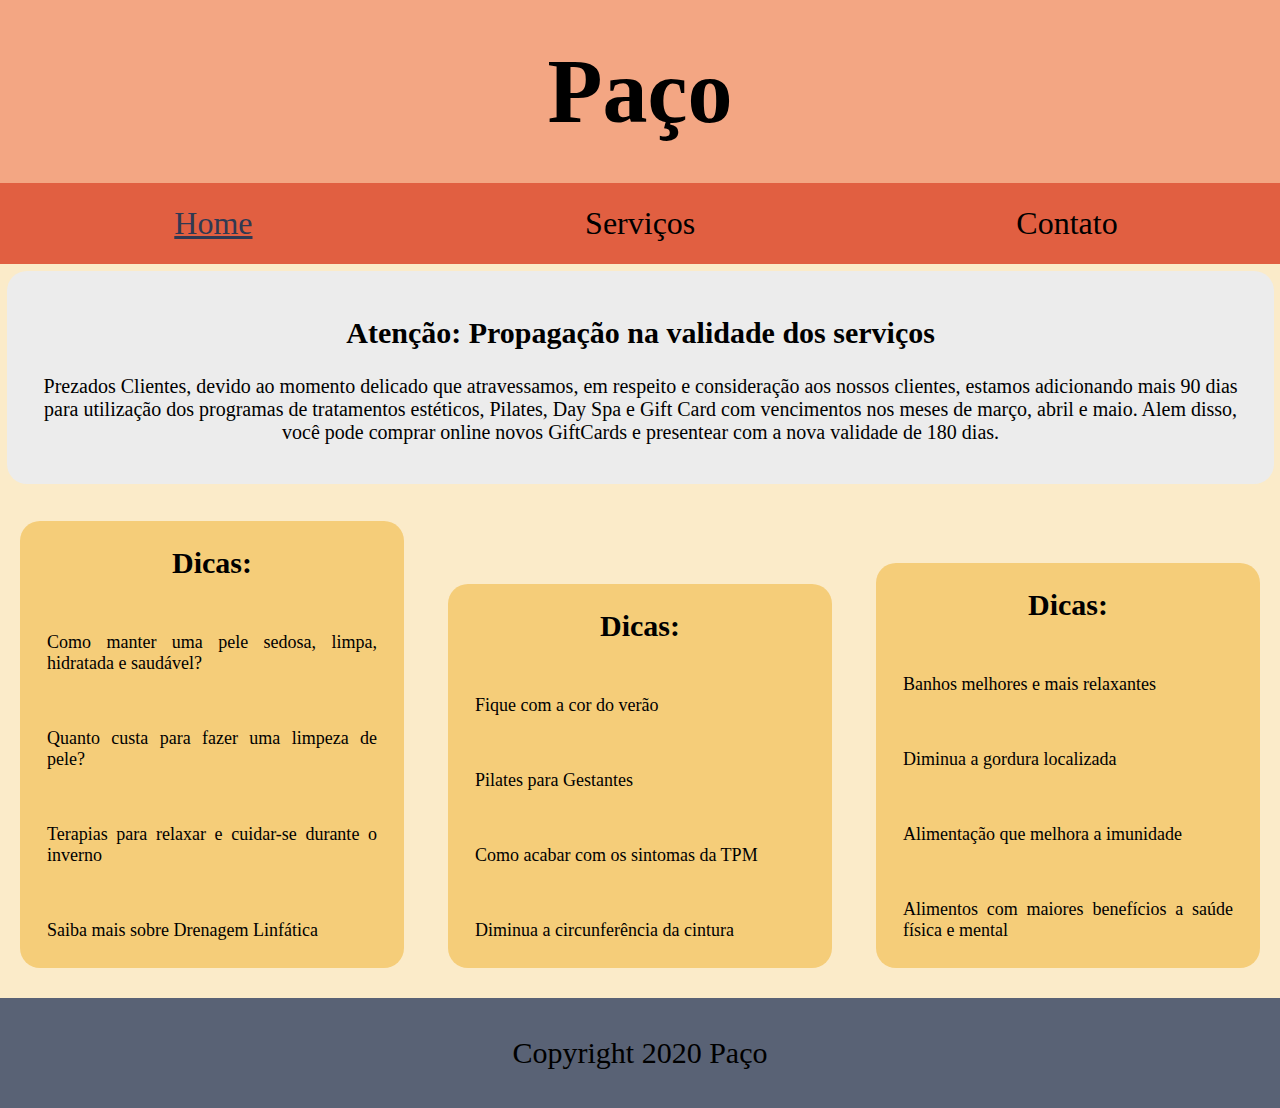
<file: index.html>
<!DOCTYPE html>
<html>

<head>
    <link rel="stylesheet" href="style.css">
    <title>Paço web site</title>
</head>

<body>
    <header>
        <h1>Paço</h1>
    </header>
    <nav class="options">
        <ul>
            <li><a class="home" href="/index.html">Home</a></li>
            <li><a href="/serviços.html">Serviços</a></li>
            <li><a href="/contact.html">Contato</a></li>
        </ul>
    </nav>
    <article class="atention">
        <h2>Atenção: Propagação na validade dos serviços</h2>
        <p>Prezados Clientes, devido ao momento delicado que atravessamos, em respeito e consideração aos nossos
            clientes, estamos adicionando mais 90 dias para utilização dos programas de tratamentos estéticos, Pilates,
            Day Spa e Gift Card com vencimentos nos meses de março, abril e maio. Alem disso, você pode comprar online
            novos GiftCards e presentear com a nova validade de 180 dias.</p>
    </article>
    <section>
        <article>
            <h2>Dicas:</h2>
            <ul>
                <li><a href="https://www.zahra.com.br/index.php">Como manter uma pele sedosa, limpa, hidratada e
                        saudável?</a></li>
                <li><a href="https://www.zahra.com.br/index.php">Quanto custa para fazer uma limpeza de pele?</a></li>
                <li><a href="https://www.zahra.com.br/index.php">Terapias para relaxar e cuidar-se durante o inverno</a>
                </li>
                <li><a href="https://www.zahra.com.br/index.php">Saiba mais sobre Drenagem Linfática</a></li>
            </ul>
        </article>
        <article>
            <h2>Dicas:</h2>
            <ul>
                <li><a href="https://www.zahra.com.br/index.php">Fique com a cor do verão</a></li>
                <li><a href="https://www.zahra.com.br/index.php">Pilates para Gestantes</a></li>
                <li><a href="https://www.zahra.com.br/index.php">Como acabar com os sintomas da TPM</a>
                </li>
                <li><a href="https://www.zahra.com.br/index.php"> Diminua a circunferência da cintura</a></li>
            </ul>
        </article>

        <article>
            <h2>Dicas:</h2>
            <ul>
                <li><a href="https://www.zahra.com.br/index.php">Banhos melhores e mais relaxantes</a></li>
                <li><a href="https://www.zahra.com.br/index.php">Diminua a gordura localizada</a></li>
                <li><a href="https://www.zahra.com.br/index.php">Alimentação que melhora a imunidade</a>
                </li>
                <li><a href="https://www.zahra.com.br/index.php">Alimentos com maiores benefícios a saúde física e
                        mental</a></li>
            </ul>
        </article>

    </section>
    <footer>
        <p class="copyright">Copyright 2020 Paço</p>
    </footer>







</body>

</html>
</file>
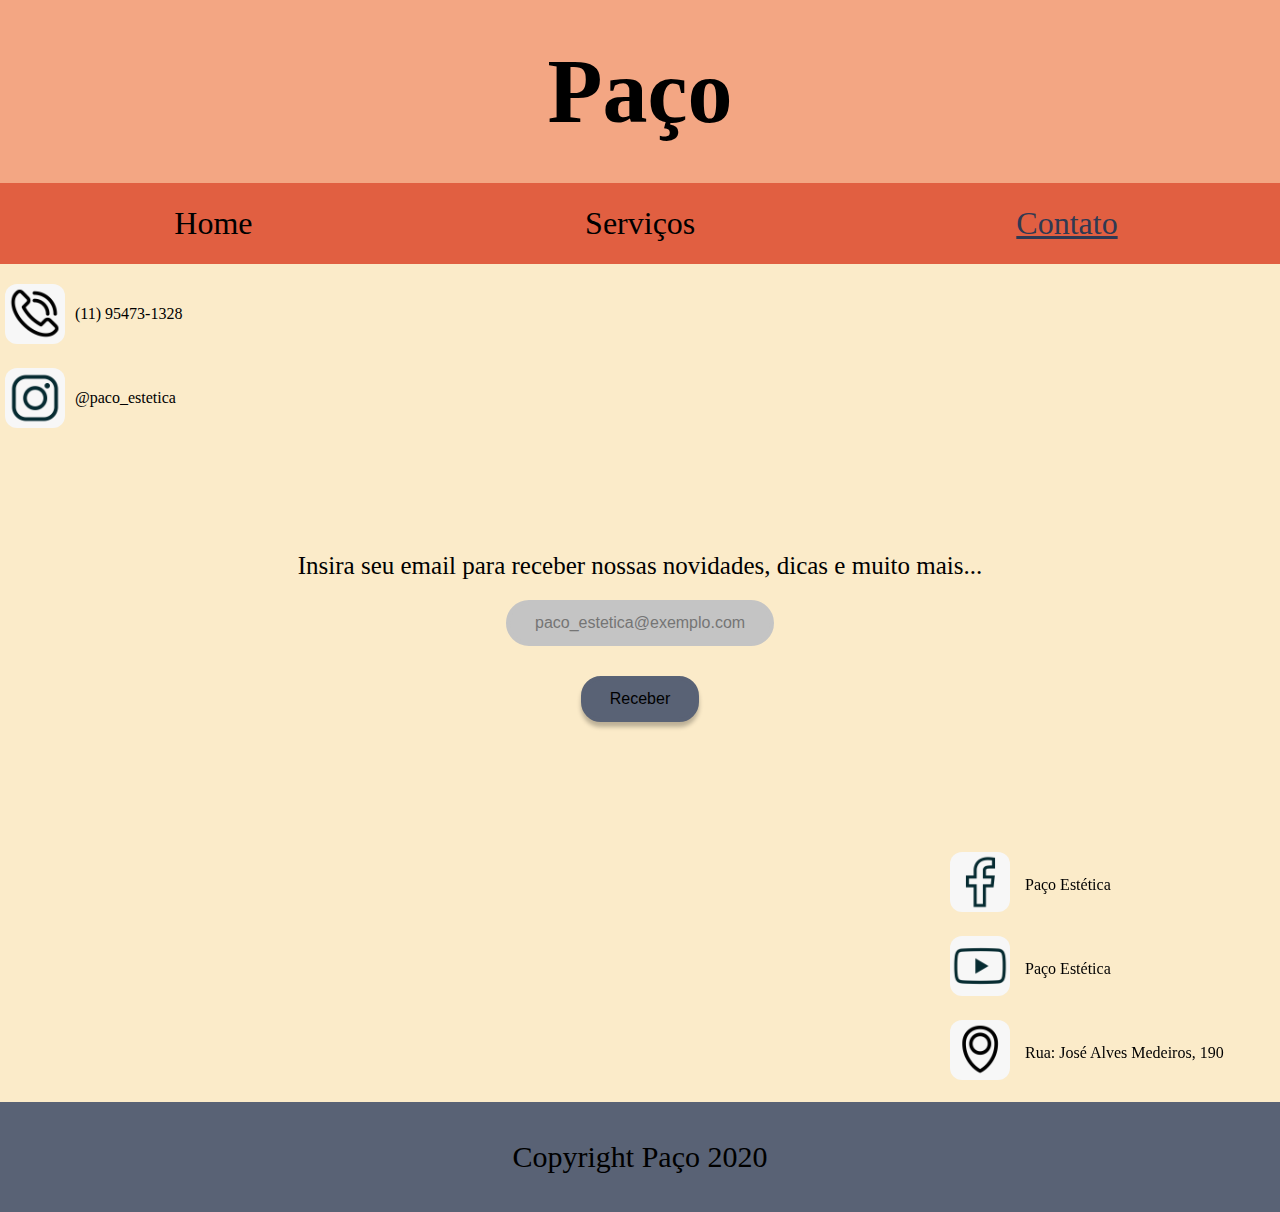
<file: contact.html>
<!DOCTYPE html>
<html>

<head>
    <link rel="stylesheet" href="style.css">
    <title>Paço web site</title>
</head>

<body>
    <header>
        <h1>Paço</h1>
    </header>
    <nav class="options">
        <ul>
            <li><a href="/index.html">Home</a></li>
            <li><a href="/serviços.html">Serviços</a></li>
            <li><a class="contact" href="/contact.html">Contato</a></li>
        </ul>
    </nav>
    <ul class="images">
        <li><img src="/img/telefone.jpg" alt="my number"><span>(11) 95473-1328</span></li>
        <li><img src="/img/instagram.jpg" alt="my instagram"><span>@paco_estetica</span></li>
    </ul>
    <div>
        <form>
            <label for email>Insira seu email para receber nossas novidades, dicas e muito mais...</label>
            <br>
            <input class="email" type="email" name="email" placeholder="paco_estetica@exemplo.com"> 
            <br>
            <input class="receber" type="submit" value="Receber">
        </form>
    </div>
    <section class="email">
    </section>
    <ul class="images2">
        <li><img src="/img/facebook.jpg" alt="my facebook"><span>Paço Estética</span></li>
        <li><img src="/img/youtube.jpg" alt="my youtube"><span>Paço Estética</span></li>
        <li><img src="/img/localização.jpg" alt="my location"><span>Rua: José Alves Medeiros, 190</span></li>
    </ul>
    <footer>
        <p class="copyright">Copyright Paço 2020</p>
    </footer>
</body>

</html>
</file>
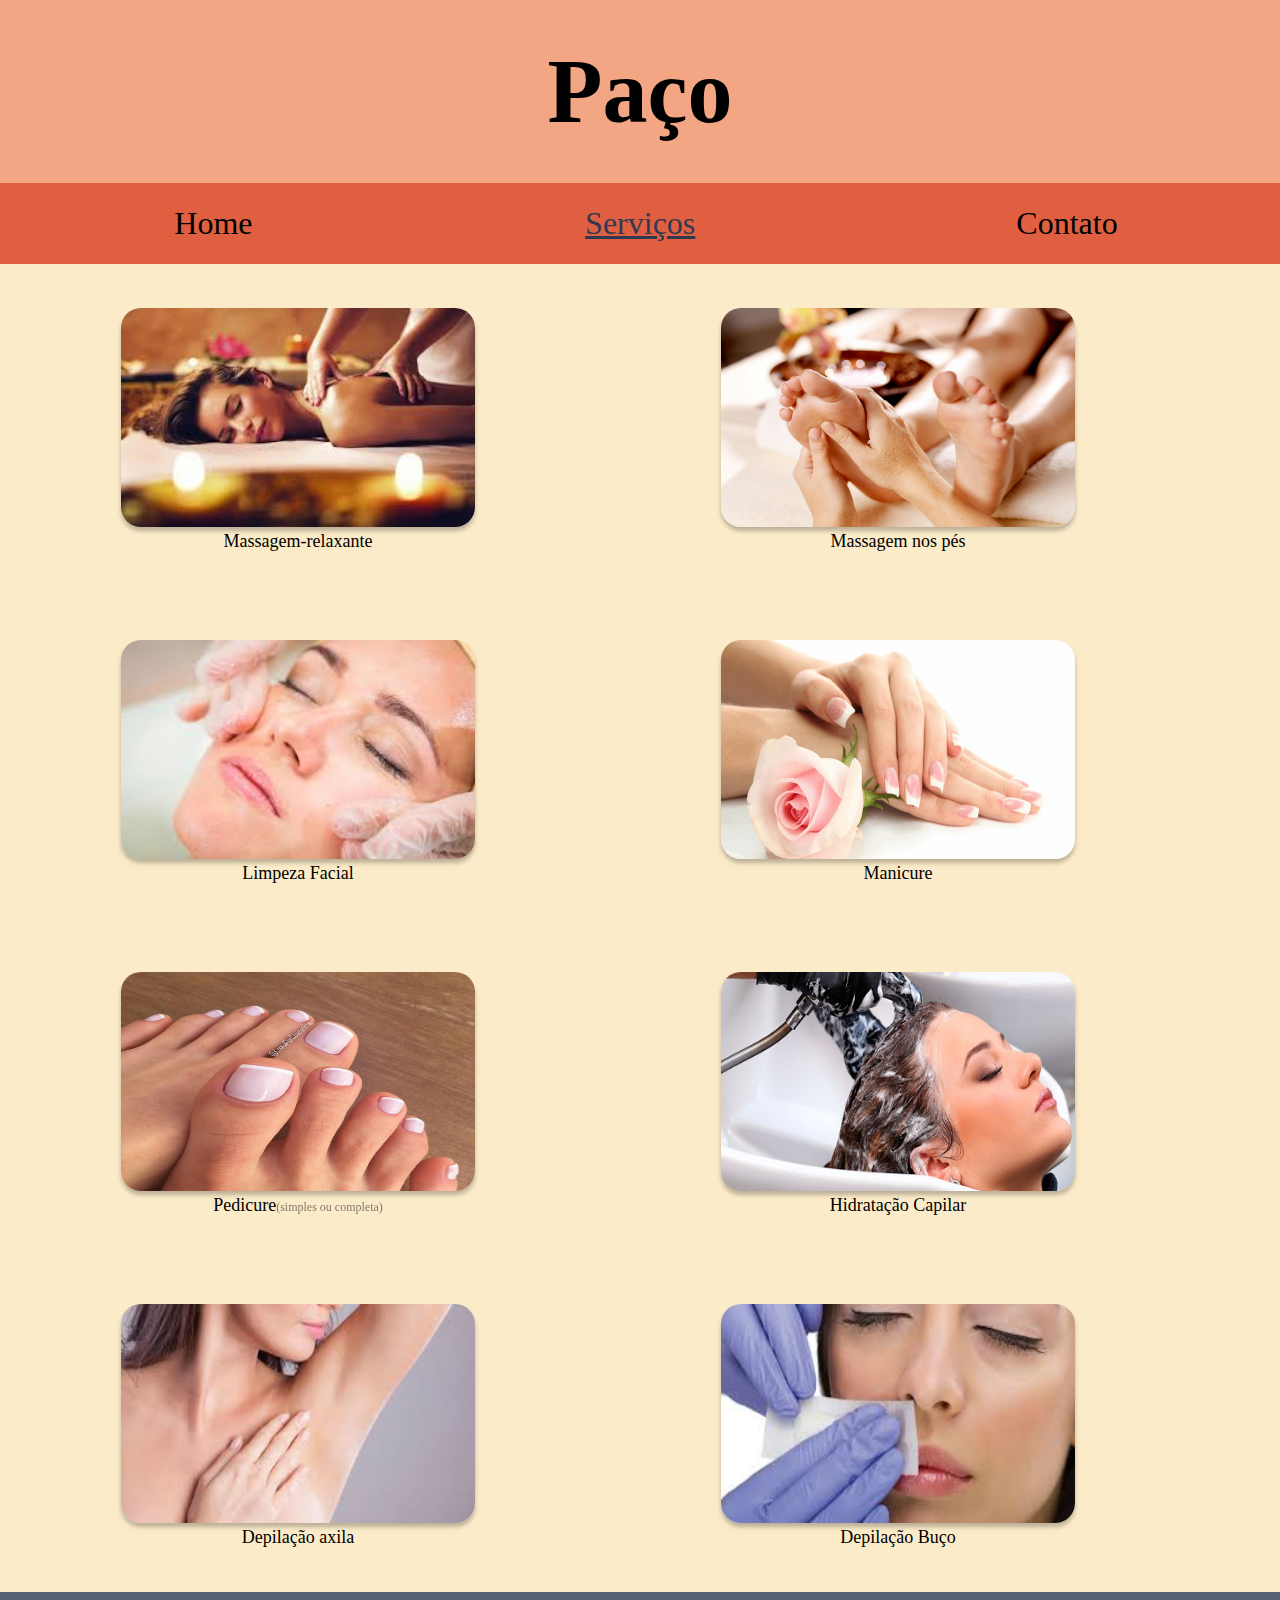
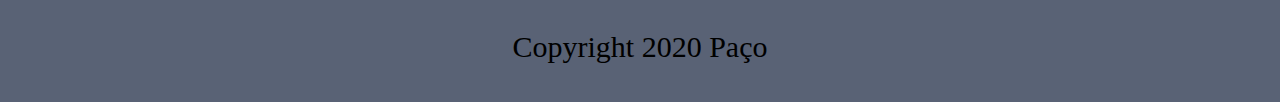
<file: serviços.html>
<!DOCTYPE html>
<html>

<head>
    <link rel="stylesheet" href="style.css">
    <title>Paço web site</title>
</head>

<body>
    <header>
        <h1>Paço</h1>
    </header>
    <nav class="options">
        <ul>
            <li><a href="/index.html">Home</a></li>
            <li><a class="servicos" href="/serviços.html">Serviços</a></li>
            <li><a href="/contact.html">Contato</a></li>
        </ul>
    </nav>    
    <section class="photos">
        <ul>
            <li><img src="/img/massagem-relaxante.jpg"><span>Massagem-relaxante</span></li>
            <li><img src="/img/massagem-pé.jpg"><span>Massagem nos pés</span></li>
            <li><img src="/img/pele.jpg"><span>Limpeza Facial</span></li>
            <li><img src="/img/manicure.jpg"><span>Manicure</span></li>
            <li><img src="/img/pedicure.jpg"><span>Pedicure<span>(simples ou completa)</span></span></li>
            <li><img src="/img/lavagemcapilar.jpg"><span>Hidratação Capilar</span></li>
            <li><img src="/img/axila.jpg"><span>Depilação axila</span></li>
            <li><img src="/img/buço.jpg"><span>Depilação Buço</span></li>
        </ul>
    </section>
    <footer>
        <p class="copyright">Copyright 2020 Paço</p>
    </footer>
</body>








</html>
</file>
<file: style.css>
body, ul, li, h1,a{
    margin: 0;
    padding: 0;
    font-family: Cambria, Cochin, Georgia, Times, 'Times New Roman', serif;
}
body{
    background-color: #f7d79480;
}
header{
    background-color: #F3A683;
    padding: 40px;
}
header h1{
    color: black;
    text-align: center;
    font-size: 90px;
}
nav.options{
    background-color: #e15f41;
    padding: 2px;
    position: sticky;
    top: 0;
}
nav.options ul{
    white-space: nowrap;
    max-width: 100%;
}
nav.options li{
    display: inline-block;
    padding: 20px;
    width: 30%;
    text-align: center;
    font-size: 2em;
}
nav.options a{
    color: black;
    text-decoration: none;
}
nav.options a.home, nav.options a.servicos, nav.options a.contact{
    text-decoration: underline;
    color: #303952;
}
article.atention{
    background-color: #ECECEC;
    border-radius: 20px;
    padding: 20px;
    margin: 7px;
    width: 99%; /*vamos ver depois esse 99*/
    box-sizing: border-box;
}
article.atention h2{
    text-align: center;
    font-size: 30px;
}
article.atention p{
    text-align: center;
    font-size: 20px;
}
section{
    max-width: 100%;
}
section a{
    text-decoration: none;
    color: black;
}
section li{
    padding: 1.5em;
    list-style: none;
    text-align: justify;
}
section article ul li{
    text-decoration: none;
}
article{
    display: inline-block;
    margin: 30px 20px;
    width: 30%;
    text-align: center;
    border-radius: 20px;
    background-color: #F5CD79;
    font-size: 18px;
}
article h2{
    text-align: center;
    font-size: 30px;
}
footer{
    background-color: #596275;
    padding: 8px;
}
footer p{
    text-align: center;
    color: black;
    font-size: 30px;
}
/******************** contact ********************/
.images{
    text-align: left;
    white-space: nowrap;
}
.images li{
    margin: 20px 5px;
    display: block;
}
.images li span{
    position: relative;
    bottom: 25px;
    left: 10px;
    z-index: -1;
}
.images li img{
    max-width: 60px;
    border-radius: 20%;
}
form{
    text-align: center;
    font-size: 25px;
    margin: 120px;
}
input.email{
    margin: 20px 0;
    padding: 10px 25px;
    font-size: 16px;
    border-radius: 25px;
    background-color: #C4C4C4;
    color: gray;
    border: 4px solid #C4C4C4;
    outline: none;
    width: 210px;
}
input.receber{
    margin: 10px 0;
    padding: 10px 25px;
    font-size: 16px;
    border-radius: 20px;
    background-color: #596275;
    color: black;
    border: 4px solid #596275;
    box-shadow: 0px 5px 4px rgba(0, 0, 0, 0.25);
}
.images2{
    text-align: center;
    width: 375px;
    height: 250px;
    margin-left: auto;
}
.images2 li{
    margin: 20px 45px;
    text-align: left;
    list-style: none;
}
.images2 li img{
    max-width: 60px;
    border-radius: 20%;
}
.images2 li span{
    position: relative;
    bottom: 22px;
    left: 15px;
}
/********serviços********/
section.photos li{
    display: inline-block;
    margin: 20px 97px; /*preciso deixar 3 por fileira*/

}
section.photos li img{
    width: 354px;
    height: 219px;
    border-radius: 20px;
    box-shadow: 0px 4px 4px rgba(0, 0, 0, 0.25);
}
section.photos li span{
    display: block;
    text-align: center;
    font-size: 18px;
}
section.photos li span span{
    font-size: 12px;
    display: inline;
    color: black;
    opacity: 50%;
}
</file>
